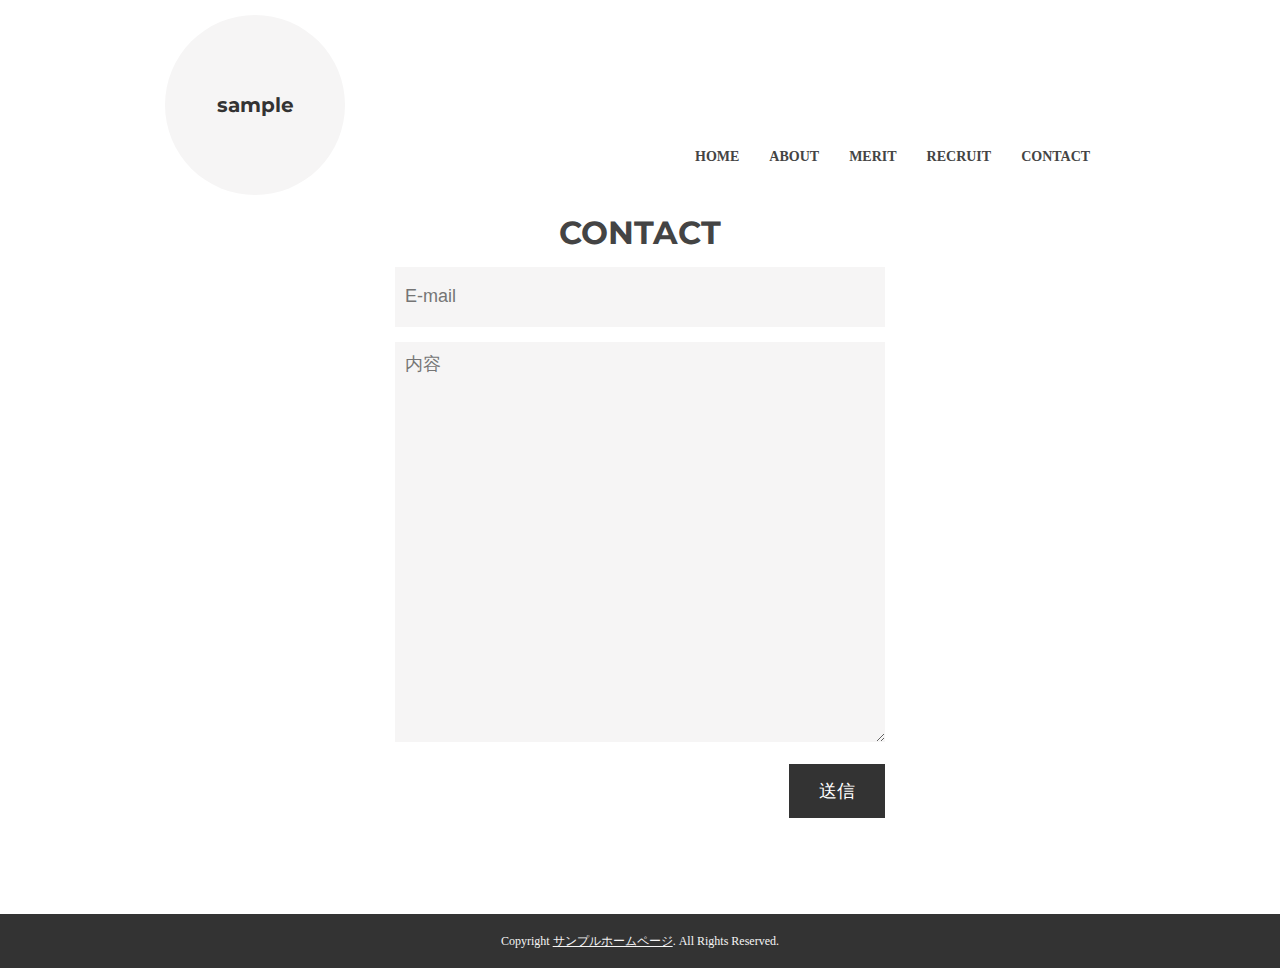
<file: contact.html>
<!DOCTYPE html>
<html lang="ja">
    <head>
        <meta charset="utf-8">
        <title>サンプルホームページ</title>
        <link rel="stylesheet" type="text/css" href="style.css">
        <link href='http://fonts.googleapis.com/css?family=Montserrat:400,700' rel='stylesheet' type='text/css'>
    </head>
    <body>
        <header class="site-width">
            <h1><a href="index.html">sample</a></h1>
            <nav id="top-nav">
                <ul>
                    <li><a href="index.html">HOME</a></li>
                    <li><a href="#about">ABOUT</a></li>
                    <li><a href="#merit">MERIT</a></li>
                    <li><a href="#recruit">RECRUIT</a></li>
                    <li><a href="contact.html">CONTACT</a></li>
                </ul>
            </nav>
        </header>
        <div id="main">

            <!-- Contact -->
            <section id="contact" class="site-width">
                <h1 class="title">CONTACT</h1>
                <form> <!--formを作成するformタグ。-->
                    <input type="text" placeholder="E-mail" name="email"><br /> <!--plaeholder:薄く表示して何を入力すべきかわかる。-->
                    <textarea cols="100" rows="10" placeholder="内容" name="comment"></textarea><br /> <!--cols:横幅 rows:縦幅-->
                    <input type="submit" name="submit" value="送信"> <!--送信ボタンが作成できる(input typeについて調べる)-->
                </form>
            </section>

        </div>
        <footer>
            Copyright <a href="http://webukatu.com/">サンプルホームページ</a>. All Rights Reserved.
        </footer>
    </body>
</html>
</file>
<file: style.css>
/*プロパティの順要調査*/
body {
  color: #444;
  margin: 0;
  padding: 0;
  line-height: 150%;
}

/*トップバナー*/
#top-baner {
  width: 100%;
}

/*ヘッダー部分*/
header {
  margin-bottom: 15px;
  height: 200px;
}
header h1 {
  font-size: 20px;
  font-family: "Montserrat", sans-serif;
  margin: 15px;
  padding: 15px;
  text-align: center;
  float: left;
  height: 150px;
  width: 150px;
  background: #f6f5f5;
  border-radius: 100px;
  -webkit-border-radius: 100px;
  -moz-border-radius: 100px;
  line-height: 150px;
}
header h1 a {
  color: #333;
  text-decoration: none;
}

/*ナビゲーション*/
#top-nav {
  float: right;
  width: 500px;
  height: 200px;
  position: relative;
}
nav a {
  padding: 10px 15px;
  color: #444;
  text-decoration: none;
  font-size: 14px;
  font-weight: bold;
}
nav a:hover {
  text-decoration: underline;
}
#top-nav ul {
  height: 40px;
  width: 450px;
  position: absolute;
  bottom: 0;
  right: 0;
  list-style: none;
}
#top-nav ul li {
  float: left;
}

/*コンテンツ横幅*/
.site-width {
  width: 980px;
  margin: 0 auto;
}

section h1.title {
  font-family: "Montserrat", sans-serif;
  text-align: center;
}
#about,
#merit,
#recruit {
  margin-top: 80px;
  margin-bottom: 80px;
}

/*パネル*/
.panel {
  background: #f6f5f5;
  border: 1px solid #eee;
  border-radius: 3px;
  -webkit-border-radius: 3px;
  -moz-border-radius: 3px;
  margin: 0 15px;
  padding: 15px;
  width: 30%;
  float: left;
  box-sizing: border-box;
  min-height: 380px;
}
.panel h2 {
  color: #333;
  text-align: center;
}

/*テーブル*/
table {
  background: rgb(246, 246, 246);
  border: 1px solid #eee;
  width: 100%;
  border-radius: 3px;
  -webkit-border-radius: 3px;
  -moz-border-radius: 3px;
  padding: 10px;
  margin: 10px 0;
  text-align: left;
  font-size: 14px;
}
th,
td {
  padding: 5px 0;
  border-bottom: 1px dotted #ccc;
}
table thead tr th {
  color: #333;
  padding-bottom: 15px;
}
table thead tr th.color1 {
  color: rgb(230, 140, 31);
  font-size: 18px;
}
table tbody th {
  color: rgb(142, 130, 113);
}

#merit {
  overflow: hidden;
}

/*フッター*/
footer {
  font-size: 12px;
  padding: 15px;
  background: #333;
  text-align: center;
  color: #f6f5f5;
}
footer a {
  color: #f6f5f5;
}

/*contact*/
#contact {
  margin-bottom: 150px;
}

/*フォーム*/
form {
  width: 50%;
  margin: 0 auto;
}
input,
textarea {
  font-size: 18px;
  margin-bottom: 15px;
}
input[type="text"] {
  width: 100%;
  height: 60px;
  border: none;
  background: #f6f5f5;
  padding: 10px;
  box-sizing: border-box;
}
textarea {
  width: 100%;
  height: 400px;
  border: none;
  background: #f6f5f5;
  padding: 10px;
  box-sizing: border-box;
}
input[type="submit"] {
  background: #333;
  border: none;
  padding: 15px 30px;
  color: white;
  float: right;
}
</file>
